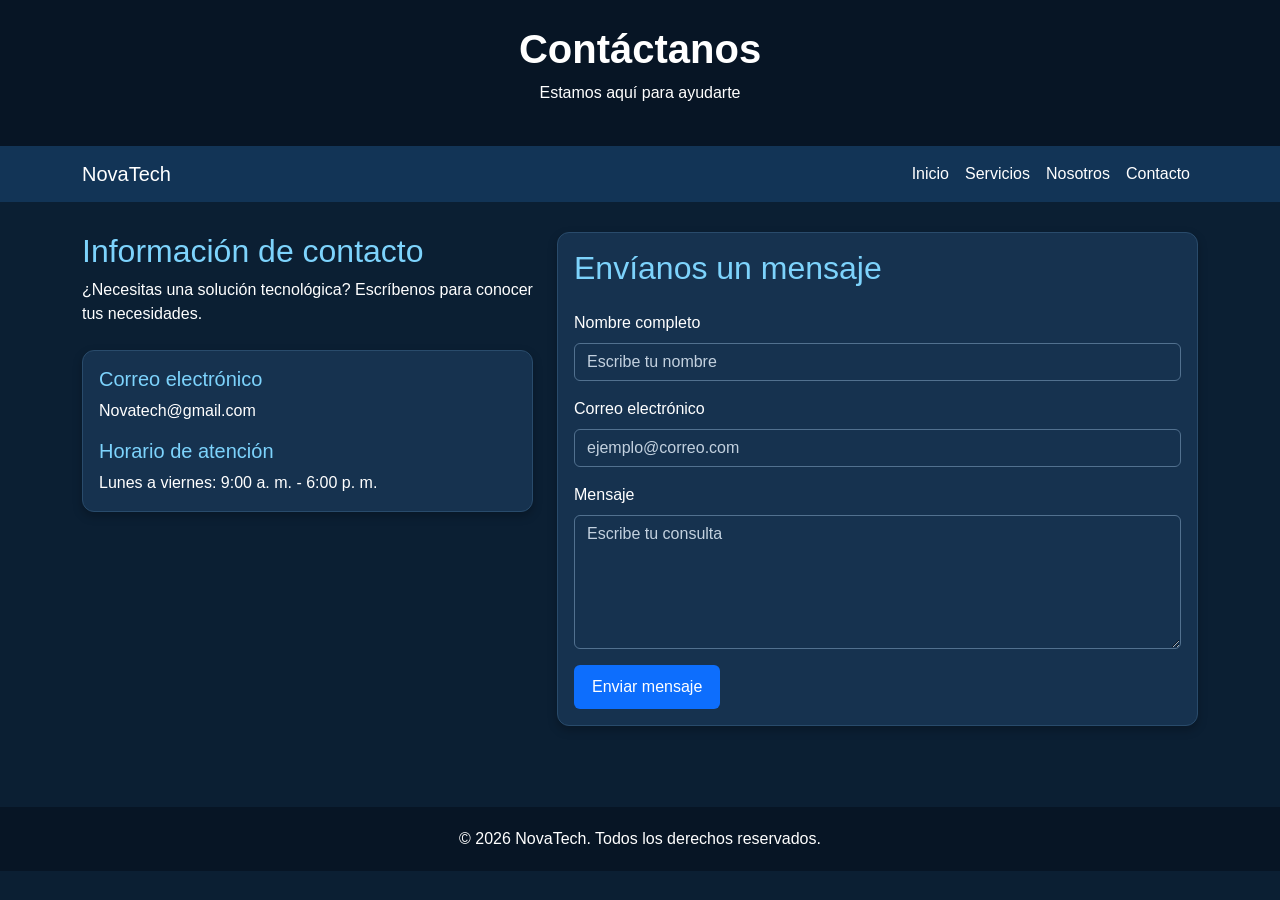
<file: contacto.html>
<!DOCTYPE html>
<html lang="es">
<head>
    <meta charset="UTF-8">
    <meta name="viewport" content="width=device-width, initial-scale=1.0">
    <title>AE4 - GabrielRamos</title>

    <link href="https://cdn.jsdelivr.net/npm/bootstrap@5.3.3/dist/css/bootstrap.min.css"
          rel="stylesheet">
    <link rel="stylesheet" href="estilos.css">
</head>
<body>

    <header>
        <div class="container">
            <h1>Contáctanos</h1>
            <p>Estamos aquí para ayudarte</p>
        </div>
    </header>

    <nav class="navbar navbar-expand-lg">
        <div class="container">
            <a class="navbar-brand" href="index.html">NovaTech</a>

            <div class="navbar-nav">
                <a class="nav-link" href="index.html">Inicio</a>
                <a class="nav-link" href="servicios.html">Servicios</a>
                <a class="nav-link" href="nosotros.html">Nosotros</a>
                <a class="nav-link" href="contacto.html">Contacto</a>
            </div>
        </div>
    </nav>

    <main>
        <div class="container">
            <div class="row g-4">
                <div class="col-md-5">
                    <h2>Información de contacto</h2>

                    <p>
                        ¿Necesitas una solución tecnológica?
                        Escríbenos para conocer tus necesidades.
                    </p>

                    <div class="card mt-4">
                        <div class="card-body">
                            <h5 class="card-title">Correo electrónico</h5>
                            <p class="card-text">Novatech@gmail.com</p>

                            <h5 class="card-title">Horario de atención</h5>
                            <p class="card-text">
                                Lunes a viernes: 9:00 a. m. - 6:00 p. m.
                            </p>
                        </div>
                    </div>
                </div>

                <div class="col-md-7">
                    <div class="card">
                        <div class="card-body">
                            <h2 class="mb-4">Envíanos un mensaje</h2>

                            <form>
                                <div class="mb-3">
                                    <label for="nombre" class="form-label">
                                        Nombre completo
                                    </label>
                                    <input
                                        type="text"
                                        id="nombre"
                                        class="form-control"
                                        placeholder="Escribe tu nombre"
                                        required>
                                </div>

                                <div class="mb-3">
                                    <label for="correo" class="form-label">
                                        Correo electrónico
                                    </label>
                                    <input
                                        type="email"
                                        id="correo"
                                        class="form-control"
                                        placeholder="ejemplo@correo.com"
                                        required>
                                </div>

                                <div class="mb-3">
                                    <label for="mensaje" class="form-label">
                                        Mensaje
                                    </label>
                                    <textarea
                                        id="mensaje"
                                        class="form-control"
                                        rows="5"
                                        placeholder="Escribe tu consulta"
                                        required></textarea>
                                </div>

                                <button
                                    type="button"
                                    class="btn btn-novatech">
                                    Enviar mensaje
                                </button>
                            </form>
                        </div>
                    </div>
                </div>
            </div>
        </div>
    </main>

    <footer>
        <p>&copy; 2026 NovaTech. Todos los derechos reservados.</p>
    </footer>

</body>
</html>
</file>
<file: estilos.css>
body {
    background-color: #0b1f33;
    color: #ffffff;
    font-family: Arial, sans-serif;
    margin: 0;
}


header {
    background-color: #071525;
    color: white;
    padding: 25px 0;
    text-align: center;
}

header h1 {
    margin-bottom: 8px;
    font-weight: bold;
}


.navbar {
    background-color: #123456;
}

.navbar .navbar-brand,
.navbar .nav-link {
    color: white;
}

.navbar .nav-link:hover,
.navbar .navbar-brand:hover {
    color: #7dd3fc;
}


main {
    background-color: #0b1f33;
    color: white;
    padding: 30px 0;
    min-height: 65vh;
}


h2, h3, h4, h5 {
    color: #7dd3fc;
}


.card {
    background-color: #16324f;
    color: white;
    border: 1px solid #294b6b;
    border-radius: 12px;
    overflow: hidden;
    box-shadow: 0 4px 10px rgba(0, 0, 0, 0.25);
    transition: transform 0.3s;
}

.card:hover {
    transform: translateY(-5px);
}

.card .card-title {
    color: #7dd3fc;
}

.card .card-text {
    color: #ffffff;
}


.imagen-principal {
    width: 100%;
    max-height: 350px;
    object-fit: cover;
    border-radius: 12px;
}

.card-img-top {
    width: 100%;
    height: 200px;
    object-fit: cover;
}


.btn-novatech {
    background-color: #0d6efd;
    color: white;
    border: none;
    padding: 10px 18px;
}

.btn-novatech:hover {
    background-color: #0b5ed7;
    color: white;
}


.form-label {
    color: white;
}

.form-control {
    background-color: #16324f;
    color: white;
    border: 1px solid #52718f;
}

.form-control::placeholder {
    color: #c3d1df;
}

.form-control:focus {
    background-color: #16324f;
    color: white;
    border-color: #7dd3fc;
    box-shadow: 0 0 5px #7dd3fc;
}


footer {
    background-color: #071525;
    color: white;
    text-align: center;
    padding: 20px;
    margin-top: 20px;
}

footer p {
    margin: 0;
}


@media (max-width: 768px) {
    main {
        padding: 20px 12px;
    }

    header h1 {
        font-size: 28px;
    }

    .imagen-principal {
        margin-top: 20px;
    }
}
</file>
